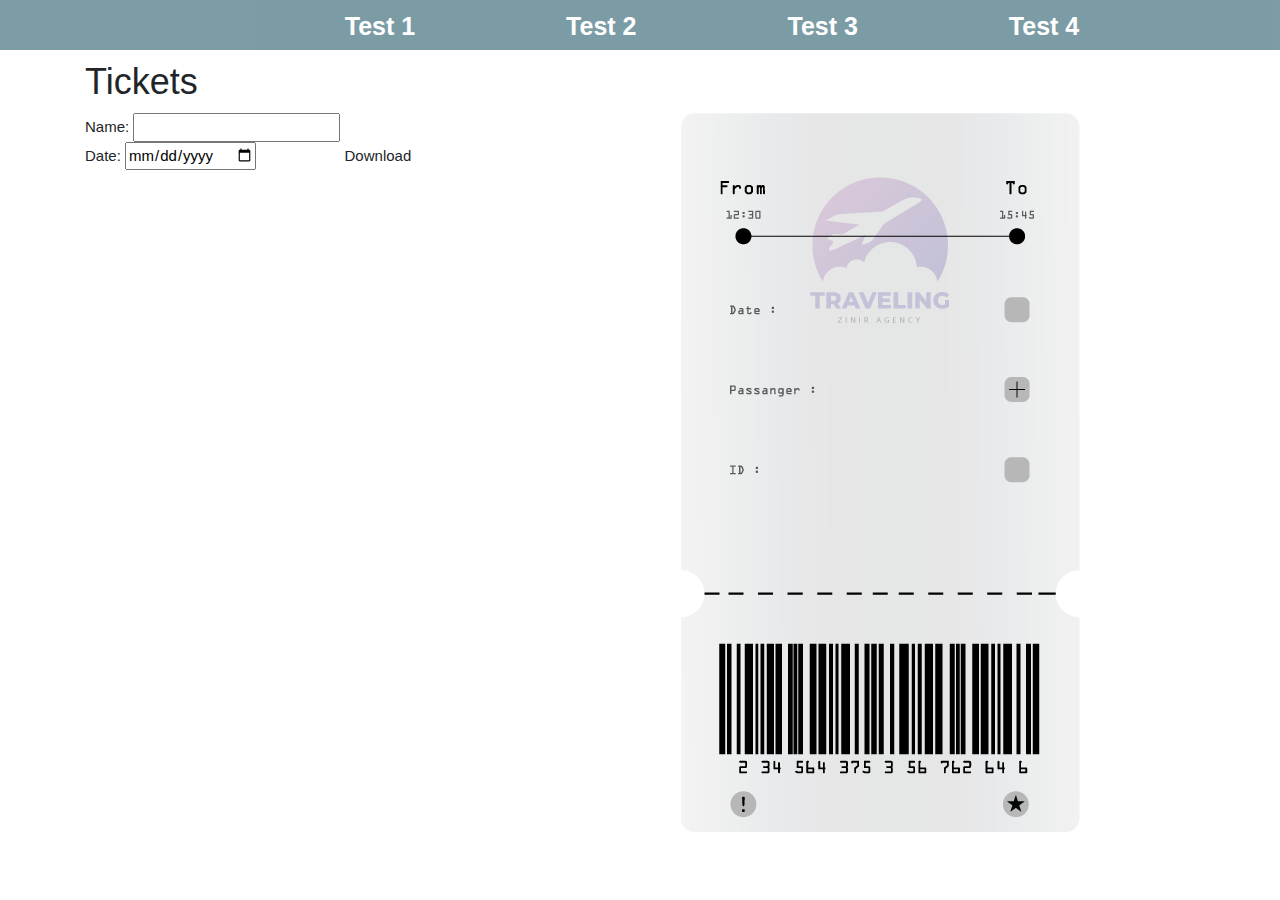
<file: generator.html>
<!DOCTYPE html>
<html lang="en">

<head>
    <meta charset="UTF-8">
    <meta name="viewport" content="width=device-width, initial-scale=1.0">
    <link href="https://stackpath.bootstrapcdn.com/bootstrap/4.5.2/css/bootstrap.min.css" rel="stylesheet">
    <link rel="stylesheet" href="https://www.w3schools.com/w3css/4/w3.css">
    <link rel="stylesheet" type="text/css" href="generator.css">
    <title>Tickets</title>
</head>

<body>
    <div  class="myNavbar">
                    <ul class="w3-ul">
                        <a href="site.html" id="item"><i class="fa fa-home"></i></a>
                    <a href="page1.html" id="item">Test 1</a>
                    <a href="page2.html" id="item">Test 2</a>
                    <a href="page3.html" id="item">Test 3</a>
                    <a href="page4.html" id="item">Test 4</a>
    </div>
    <div class="container">
        <h1>Tickets</h1>
        <label>
            Name:
            <input id="name" type='text'>
            <br/>
            Date:
            <input type="date" id="date">
        </label>
        <a href="#" id="download-btn" >Download</a>

        <canvas id="canvas" height="719px" width="400px"></canvas>
    </div>
    <script src="generator.js"></script>

</body>

</html>
</file>
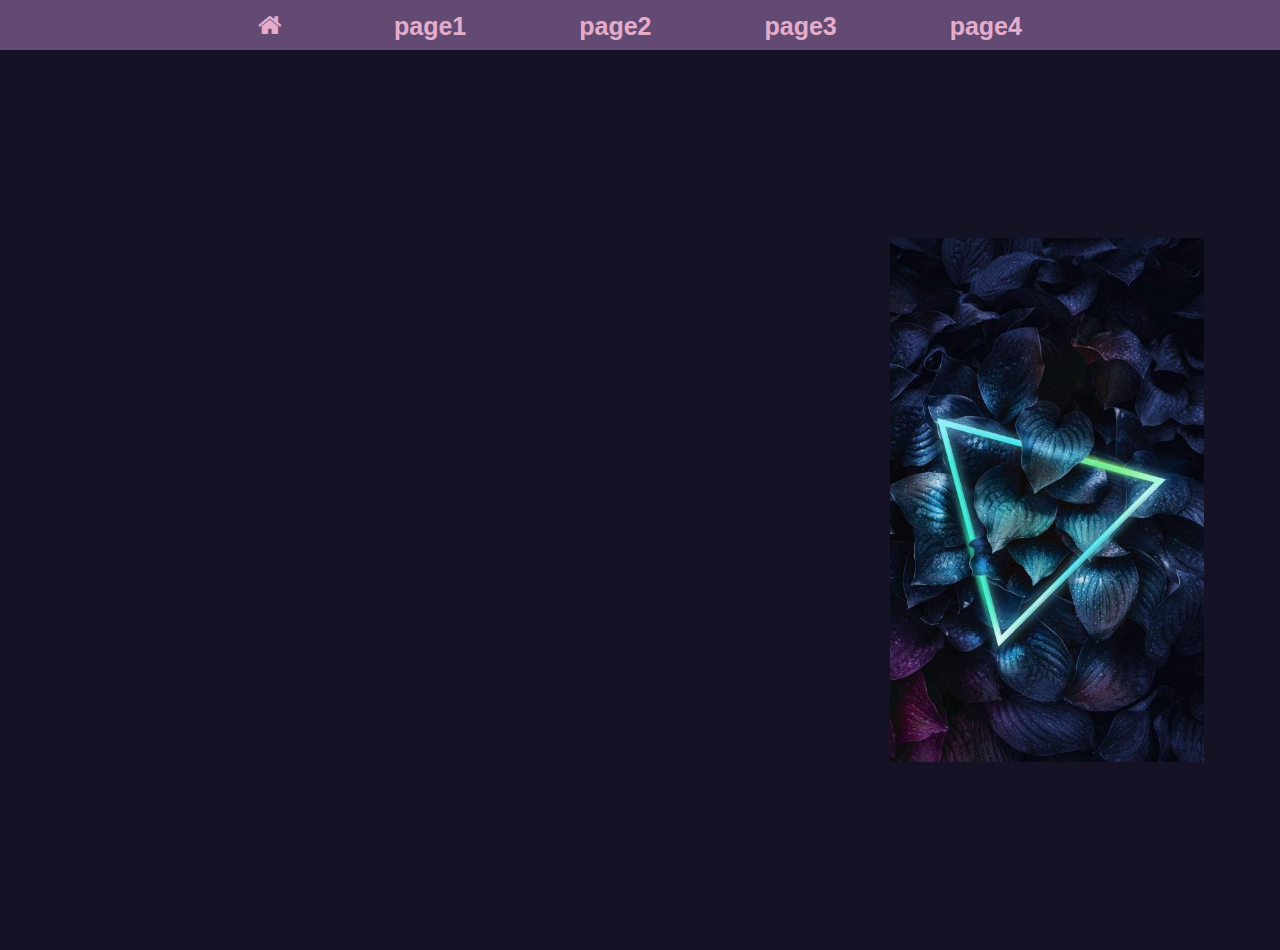
<file: page1.html>
<!DOCTYPE html>
<html lang="en">
<head>
    <meta charset="UTF-8">
    <meta http-equiv="X-UA-Compatible" content="IE=edge">
    <meta name="viewport" content="width=device-width, initial-scale=1.0">
    <link rel="stylesheet" href="site.css">
    <link rel="stylesheet" href="https://www.w3schools.com/w3css/4/w3.css">
	<link rel="stylesheet" href="https://cdnjs.cloudflare.com/ajax/libs/font-awesome/4.7.0/css/font-awesome.min.css">
    <title>Zakaria Inirz</title>
</head>
<body>
	<div  class="myNavbar">
					<ul class="w3-ul">
    					<a href="index.html" id="item"><i class="fa fa-home"></i></a>
        			<a href="page1.html" id="item">page1</a>
        			<a href="page2.html" id="item">page2</a>
        			<a href="page3.html" id="item">page3</a>
        			<a href="page4.html" id="item">page4</a>
    </div>
	<div class= 'container'>
		<div class="container_content">
			<div class="container_content_inner">
				
				<div class="title">
  					<h1>Page 1</h1>
				</div>
			<div class="par">
				<p>
					Lorem ipsum dolor sit amet, consectetur adipisicing elit, sed do eiusmod
					tempor incididunt ut labore et dolore magna aliqua. Ut enim ad minim veniam,
					quis nostrud exercitation ullamco laboris nisi ut aliquip ex ea commodo
					consequat. Duis aute irure dolor in reprehenderit in voluptate velit esse
					cillum dolore eu fugiat nulla pariatur. Excepteur sint occaecat cupidatat non
					proident, sunt in culpa qui officia deserunt mollit anim id est laborum.<br/>
					<br/>
					 
				</p>
			</div>
			<div class="btns">
				<button class='btns_more'><a href="#see_more" id="see_more"> See more </a></button>
			</div>
		</div>
	</div>
 		<div class="container_outer_img">
 			<div class="img-inner">
 				<img src='./imgs/page1.jpg'  alt="" class="container_img" id="img1" />
       		</div>
     	</div>
  	</div>
	<div class="overlay"></div>


</body>
</html>
</file>
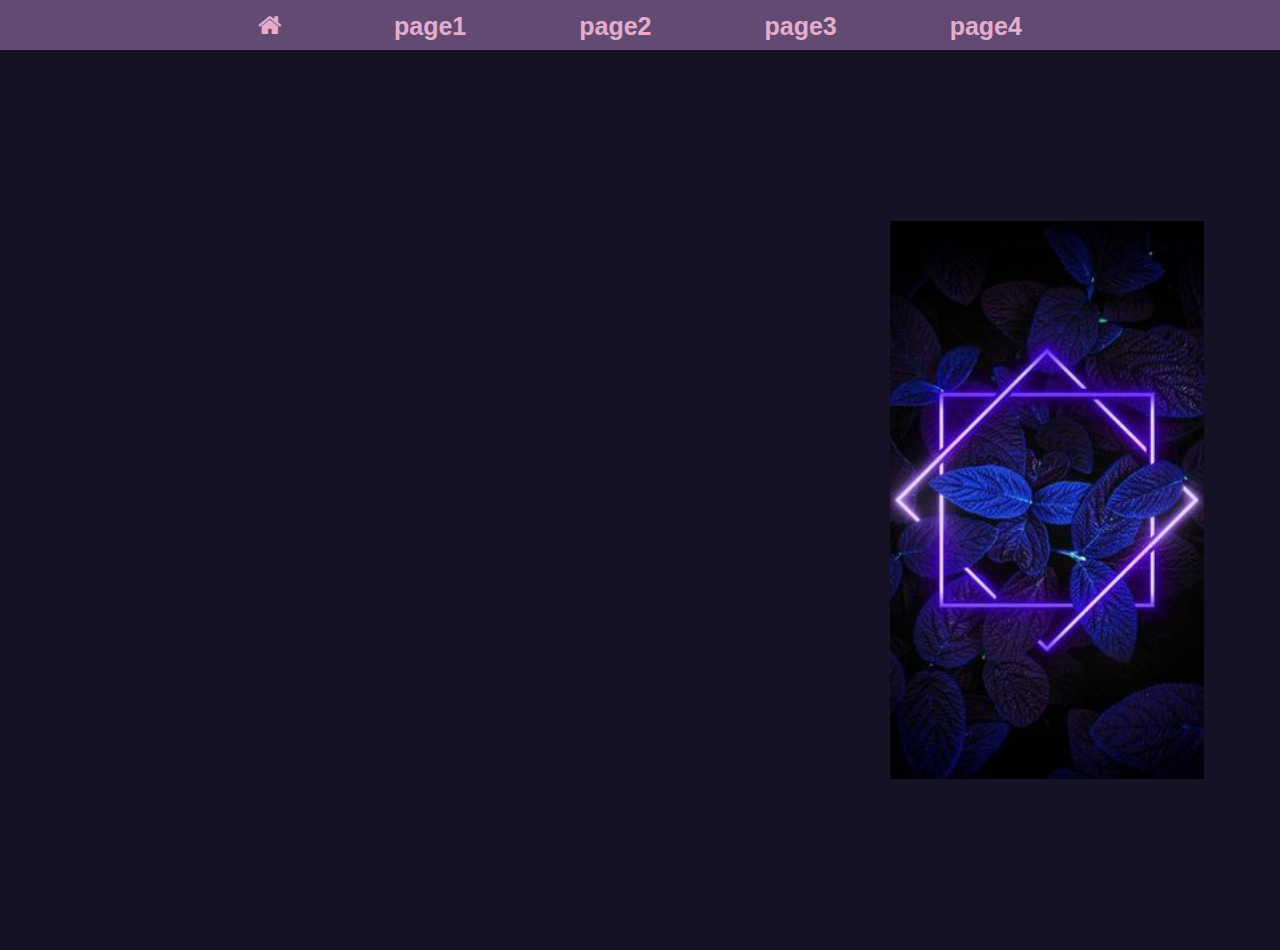
<file: page2.html>
<!DOCTYPE html>
<html lang="en">
<head>
    <meta charset="UTF-8">
    <meta http-equiv="X-UA-Compatible" content="IE=edge">
    <meta name="viewport" content="width=device-width, initial-scale=1.0">
    <link rel="stylesheet" href="site.css">
    <link rel="stylesheet" href="https://www.w3schools.com/w3css/4/w3.css">
	<link rel="stylesheet" href="https://cdnjs.cloudflare.com/ajax/libs/font-awesome/4.7.0/css/font-awesome.min.css">
    <title>Zakaria Inirz</title>
</head>
<body>
	<div  class="myNavbar">
					<ul class="w3-ul">
    					<a href="index.html" id="item"><i class="fa fa-home"></i></a>
        			<a href="page1.html" id="item">page1</a>
        			<a href="page2.html" id="item">page2</a>
        			<a href="page3.html" id="item">page3</a>
        			<a href="page4.html" id="item">page4</a>
    </div>
	<div class= 'container'>
		<div class="container_content">
			<div class="container_content_inner">
				
				<div class="title">
  					<h1>Page 2</h1>
				</div>
			<div class="par">
				<p>
					Lorem ipsum dolor sit amet, consectetur adipisicing elit, sed do eiusmod
					tempor incididunt ut labore et dolore magna aliqua. Ut enim ad minim veniam,
					quis nostrud exercitation ullamco laboris nisi ut aliquip ex ea commodo
					consequat. Duis aute irure dolor in reprehenderit in voluptate velit esse
					cillum dolore eu fugiat nulla pariatur. Excepteur sint occaecat cupidatat non
					proident, sunt in culpa qui officia deserunt mollit anim id est laborum.<br/>
					<br/>
					 
				</p>
			</div>
			<div class="btns">
				<button class='btns_more'><a href="#see_more" id="see_more"> See more </a></button>
			</div>
		</div>
	</div>
 		<div class="container_outer_img">
 			<div class="img-inner">
 				<img src='./imgs/page2.jpg'  alt="" class="container_img" id="img2" />
       		</div>
     	</div>
  	</div>
	<div class="overlay"></div>


</body>
</html>
</file>
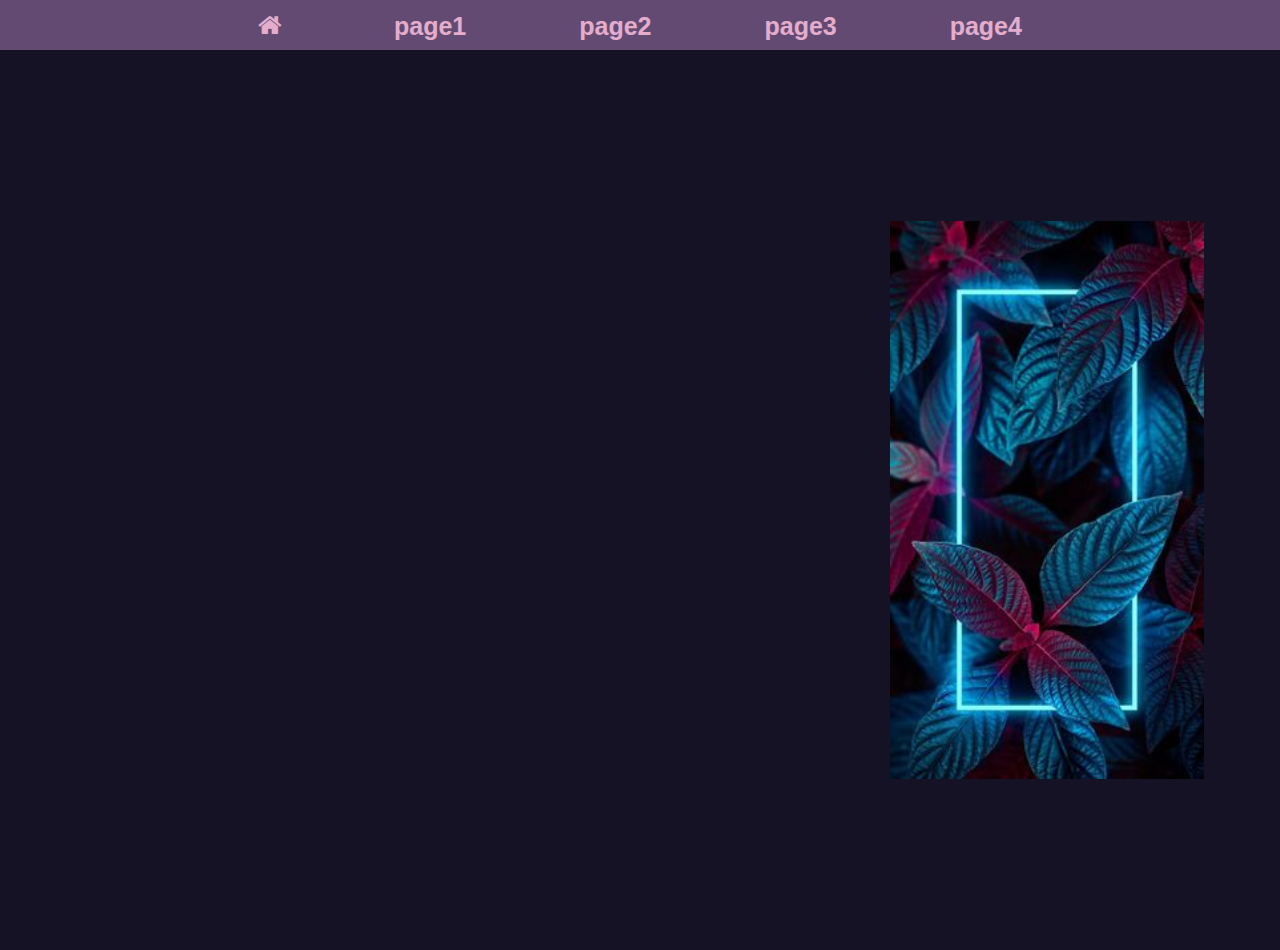
<file: page3.html>
<!DOCTYPE html>
<html lang="en">
<head>
    <meta charset="UTF-8">
    <meta http-equiv="X-UA-Compatible" content="IE=edge">
    <meta name="viewport" content="width=device-width, initial-scale=1.0">
    <link rel="stylesheet" href="site.css">
    <link rel="stylesheet" href="https://www.w3schools.com/w3css/4/w3.css">
	<link rel="stylesheet" href="https://cdnjs.cloudflare.com/ajax/libs/font-awesome/4.7.0/css/font-awesome.min.css">
    <title>Zakaria Inirz</title>
</head>
<body>
	<div  class="myNavbar">
					<ul class="w3-ul">
    					<a href="index.html" id="item"><i class="fa fa-home"></i></a>
        			<a href="page1.html" id="item">page1</a>
        			<a href="page2.html" id="item">page2</a>
        			<a href="page3.html" id="item">page3</a>
        			<a href="page4.html" id="item">page4</a>
    </div>
	<div class= 'container'>
		<div class="container_content">
			<div class="container_content_inner">
				
				<div class="title">
  					<h1>Page 3</h1>
				</div>
			<div class="par">
				<p>
					Lorem ipsum dolor sit amet, consectetur adipisicing elit, sed do eiusmod
					tempor incididunt ut labore et dolore magna aliqua. Ut enim ad minim veniam,
					quis nostrud exercitation ullamco laboris nisi ut aliquip ex ea commodo
					consequat. Duis aute irure dolor in reprehenderit in voluptate velit esse
					cillum dolore eu fugiat nulla pariatur. Excepteur sint occaecat cupidatat non
					proident, sunt in culpa qui officia deserunt mollit anim id est laborum.<br/>
					<br/>
					 
				</p>
			</div>
			<div class="btns">
				<button class='btns_more'><a href="#see_more" id="see_more"> See more </a></button>
			</div>
		</div>
	</div>
 		<div class="container_outer_img">
 			<div class="img-inner">
 				<img src='./imgs/page3.jpg'  alt="" class="container_img" id="img3" />
       		</div>
     	</div>
  	</div>
	<div class="overlay"></div>


</body>
</html>
</file>
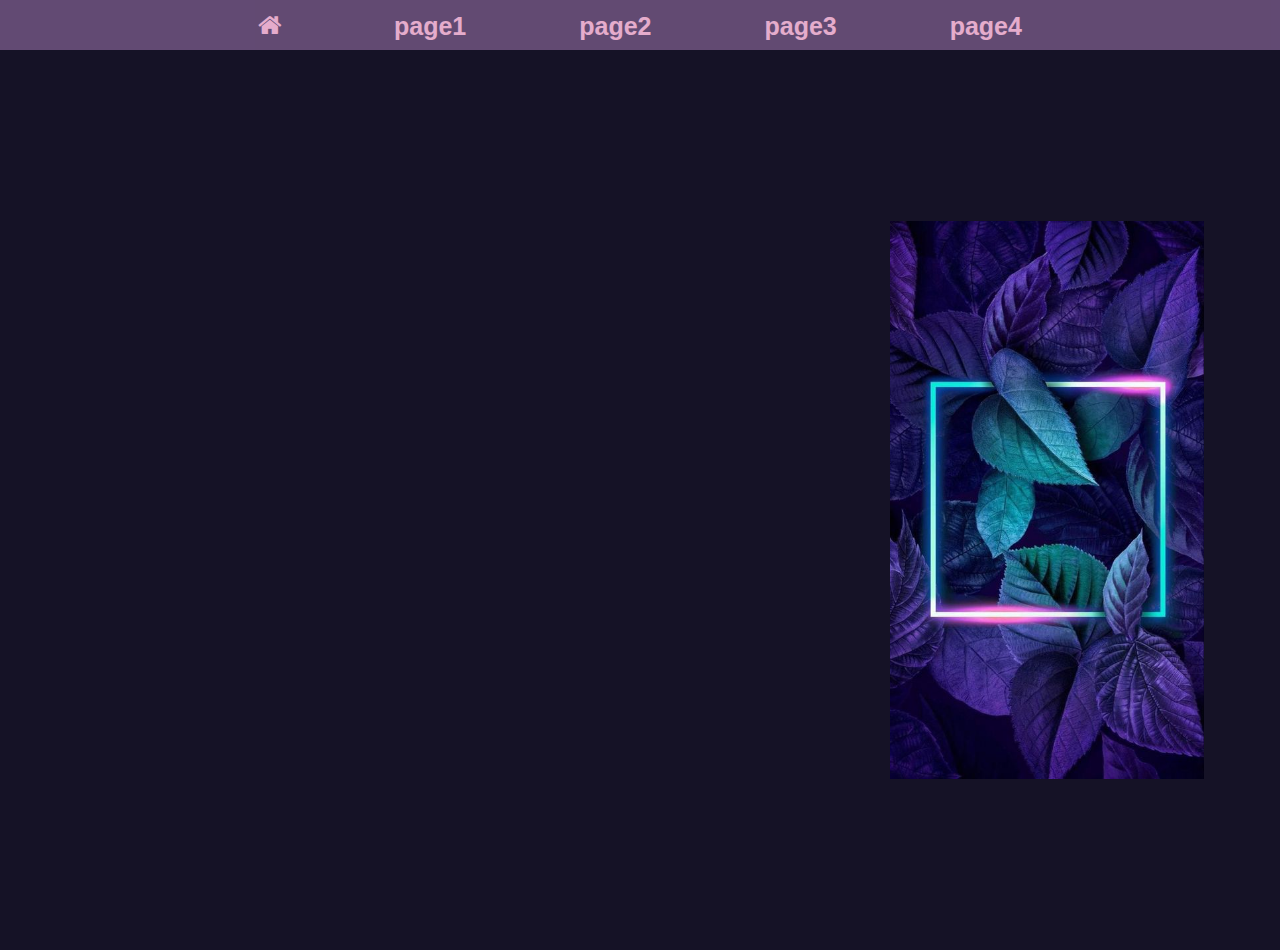
<file: page4.html>
<!DOCTYPE html>
<html lang="en">
<head>
    <meta charset="UTF-8">
    <meta http-equiv="X-UA-Compatible" content="IE=edge">
    <meta name="viewport" content="width=device-width, initial-scale=1.0">
    <link rel="stylesheet" href="site.css">
    <link rel="stylesheet" href="https://www.w3schools.com/w3css/4/w3.css">
	<link rel="stylesheet" href="https://cdnjs.cloudflare.com/ajax/libs/font-awesome/4.7.0/css/font-awesome.min.css">
    <title>Zakaria Inirz</title>
</head>
<body>
	<div  class="myNavbar">
					<ul class="w3-ul">
    					<a href="index.html" id="item"><i class="fa fa-home"></i></a>
        			<a href="page1.html" id="item">page1</a>
        			<a href="page2.html" id="item">page2</a>
        			<a href="page3.html" id="item">page3</a>
        			<a href="page4.html" id="item">page4</a>
    </div>
	<div class= 'container'>
		<div class="container_content">
			<div class="container_content_inner">
				
				<div class="title">
  					<h1>Page 4</h1>
				</div>
			<div class="par">
				<p>
					Lorem ipsum dolor sit amet, consectetur adipisicing elit, sed do eiusmod
					tempor incididunt ut labore et dolore magna aliqua. Ut enim ad minim veniam,
					quis nostrud exercitation ullamco laboris nisi ut aliquip ex ea commodo
					consequat. Duis aute irure dolor in reprehenderit in voluptate velit esse
					cillum dolore eu fugiat nulla pariatur. Excepteur sint occaecat cupidatat non
					proident, sunt in culpa qui officia deserunt mollit anim id est laborum.<br/>
					<br/>
					 
				</p>
			</div>
			<div class="btns">
				<button class='btns_more'><a href="#see_more" id="see_more"> See more </a></button>
			</div>
		</div>
	</div>
 		<div class="container_outer_img">
 			<div class="img-inner">
 				<img src='./imgs/page4.jpg'  alt="" class="container_img" id="img4" />
       		</div>
     	</div>
  	</div>
	<div class="overlay"></div>


</body>
</html>
</file>
<file: generator.css>
.myNavbar{
    line-height: 2;
    font-family: "Amatic SC", sans-serif;
    width: 100%;
    opacity: 0.60;
    font-size: 25px;
    color: #fff;
    background-color: #255C6B;
    text-decoration: none;
    text-align: center;
    overflow: hidden;
    
    
}

a#item{
    text-decoration: none;
    padding: 9.7px 72px;
    position: relative;
    bottom: -0.2px;
    color: white;
    font-weight:900;
}
a#item:hover{
    font-weight:900;
    background-color: #0F4C5C;
    animation-name: test_2 ;
    animation-duration: 1s;
}

canvas{
    position: absolute;
    right: 200px;
}
</file>
<file: site.css>
* {
  margin: 0;
  padding: 0;
  box-sizing: border-box;
}

:root {
  --secondary-color: #151226;
  --contrast-color: #BF307F;
}
.overlay {
  position: absolute;
  top: 0;
  left: 0;
  right: 0;
  bottom: 0;
  height: 100%;
  z-index: -10;
  background-color: var(--contrast-color);
}

.container {
  display: flex;
  height: 100vh;
  justify-content: space-around;
  align-items: center;
  color: #fff;
  animation: expand .8s ease forwards;
  background-color: var(--secondary-color);
  position: relative;
  font-family: -apple-system, BlinkMacSystemFont, 'Segoe UI', Roboto, Oxygen, Ubuntu, Cantarell, 'Open Sans', 'Helvetica Neue', sans-serif;
  transition: all .8s ease;
}

.container_content {
 width: 50%;
}

.container_content_inner {
  width: 80%;
  margin-left: 80px;
}

.container_outer_img {
  margin: 50px;
  width: 50%;
  overflow: hidden;
}   
    
.container_img {
  width: 314px;
    animation: slideIn 1.5s ease-in-out forwards;
    position: relative;
    left: 345px;
}

.par {
  height: auto;
  overflow: hidden;
}

p{
  line-height: 28px;
  transform: translateY(300px);
  animation: slideUp .8s ease-in-out forwards .8s;
}

.btns {
  height: 100%;
  position: relative;
  width: 150px;
  overflow: hidden;
}

.btns_more {
  background: var(--contrast-color);
  border: 1px solid var(--contrast-color);
  border-radius: 50px;
  padding: 8px 12px;
  font-size: 16px;
  text-transform: uppercase;
  position: relative;
  margin-top: 15px;
  outline: none;
  transform: translateY(50px);
  animation: slideUp .8s ease-in-out  forwards 1s;

}
a#see_more{
  text-decoration: none;
  color: var(--secondary-color);
  font-size: 16px;
  font-weight: bold;

}

#see_more:hover{
  animation-name: test;
  animation-duration: 2s;
}

.title {
  overflow: hidden;
  height: auto;
}

h1 {
    font-size: 40px;
    color: var(--contrast-color);
    margin-bottom: 20px;
    transform: translateY(100px);
    animation: slideUp .8s ease forwards .5s;
}
.myNavbar{
    line-height: 2;
    font-family: "Amatic SC", sans-serif;
    width: 100%;
    opacity: 0.60;
    font-size: 25px;
    color: #fff;
    background-color: #255C6B;
    text-decoration: none;
    text-align: center;
    overflow: hidden;
    
    
}

a#item{
    text-decoration: none;
    padding: 9.7px 72px;
    position: relative;
    bottom: -0.2px;
    color: white;
    font-weight:900;
}
a#item:hover{
    font-weight:900;
    background-color: #0F4C5C;
    animation-name: test_2 ;
    animation-duration: 1s;
}

@keyframes slideIn {
  0% {
    transform: translateX(500px) scale(.2);
  }
  100% {
    transform: translateX(0px) scale(1);
  }
}

@keyframes slideUp {
  0% {
    transform: translateY(300px);
  }
  100% {
    transform: translateY(0px);
  }
}

@keyframes expand {
  0% {
    transform: translateX(1400px);
  }
  100% {
    transform: translateX(0px);
  }
}

@keyframes test {
  30% {color: var(--contrast-color);}
  60% {color: var(--secondary-color);}
  100% {color: var(--contrast-color);}
}
@keyframes test_2 {
  from {background-color: #255C6B ; }
  to {background-color: #E36414 font-weight:900 ; }
}

@media(max-width: 1440px) and (min-width: 1340px){
  .container_img{left: 295px;}
  a#item{padding: 9.7px 62px;}
}
@media(max-width: 1340px) and (min-width: 1250px){
  .container_img{left: 250px;}
  a#item{padding: 9.7px 53px;}
}
@media(max-width: 1250px) and (min-width: 1150px){
  .container_img{left: 200px;}
  a#item{padding: 9.7px 43px;}
}
@media(max-width: 1150px) and (min-width: 1050px){
  .container_img{left: 150px;}
  a#item{padding: 9.7px 33px;}
}
@media(max-width: 1050px) and (min-width: 900px){
  .container_img{
    width: 280px;
    left: 110px;}
  a#item{padding: 9.7px 18px;}
} 
@media(max-width: 900px) and (min-width: 880px){
  .container_img{
    width: 280px;
    left: 110px;}
  a#item{padding: 9.7px 14px;}
} 
@media(max-width: 880px) and (min-width: 876px){
  .container_img{
    width: 250px;
    left: 60px;}
  a#item{padding: 9.7px 268px;}
}    
@media(max-width: 876px) and (min-width: 750px){
  .container_img{
    width: 250px;
    left: 60px;}
  a#item{padding: 9.7px 265px;}        
}   
@media(max-width: 750px) and (min-width: 688px){
  .container_img{
    width: 240px;
    left: 45px;}
  a#item{padding: 9.7px 235px;}   
} 
@media(max-width: 688px) and (min-width: 678px){
  .container_img{
    width: 240px;
    left: 40px;}
  a#item{padding: 9.7px 230px;}  
}
@media(max-width: 678px) and (min-width: 618px){
  .container_img{
    width: 240px;
    left: 10px;}
  a#item{padding: 9.7px 200px;}  
}
@media(max-width: 618px) and (min-width: 578px){
  .container_img{
    width: 230px;
    left: 0px;}
  a#item{padding: 9.7px 180px;} 
}
@media(max-width: 578px) and (min-width: 550px){
  .container_img{
    width: 210px;
    left: 0px;}
  a#item{padding: 9.7px 166px;}518
}
@media(max-width: 550px) and (min-width: 532px){
  .container_img{
    width: 195px;
    left: -4px;}
  a#item{padding: 9.7px 157px;}510
}
@media(max-width: 532px) and (min-width: 518px){
  .container_img{
    width: 190px;
    left: -7px;}
  a#item{padding: 9.7px 150px;} 504
}
@media(max-width: 518px) and (min-width: 510px){
  .container_img{
    width: 180px;
    left: -7px;}
  a#item{padding: 9.7px 146px;}
}
@media(max-width: 510px) and (min-width: 504px){
  .container_img{
    width: 180px;
    left: -10px;}
  a#item{padding: 9.7px 143px;}
}
@media(max-width: 504px) and (min-width: 500px){
  .container_img{
    width: 170px;
    left: -10px;}
  a#item{padding: 9.7px 141px;}
}
</file>
